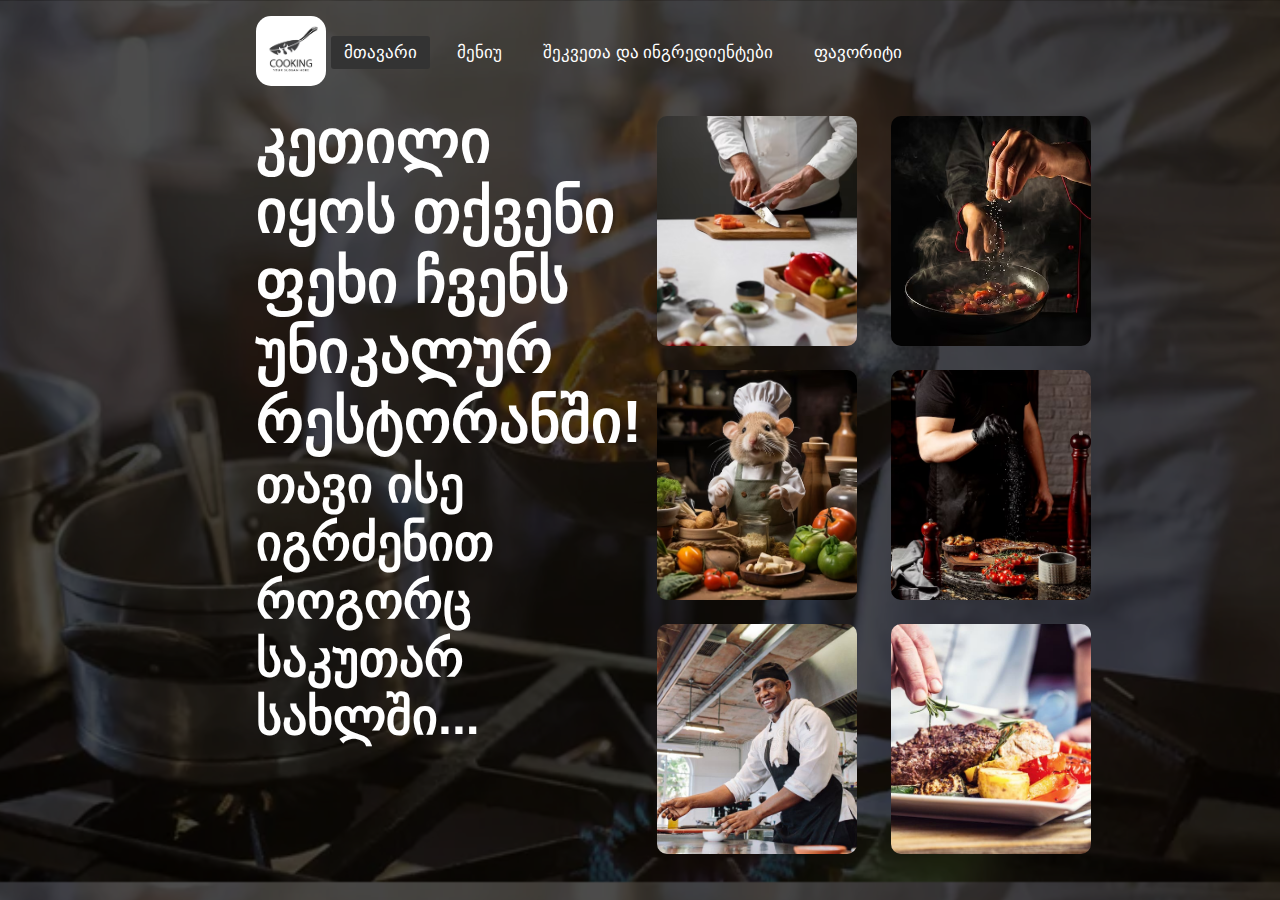
<file: index.html>
<!DOCTYPE html>
<html lang="en">
<head>
    <meta charset="UTF-8">
    <meta name="viewport" content="width=device-width, initial-scale=1.0">
    <title>Ingredients And Recepts</title>
    <link rel="stylesheet"  href="https://cdnjs.cloudflare.com/ajax/libs/font-awesome/5.14.0/css/all.min.css"/>
    <link
        href="https://cdn.jsdelivr.net/npm/bootstrap@5.0.2/dist/css/bootstrap.min.css"
        rel="stylesheet"
        integrity="sha384-EVSTQN3/azprG1Anm3QDgpJLIm9Nao0Yz1ztcQTwFspd3yD65VohhpuuCOmLASjC"
        crossorigin="anonymous"
    >
    <link rel="stylesheet" href="./share/style.css">
    <link rel="stylesheet" href="./main/style.css">
</head>
<body>
    <div class="brain">
        <div class="header"></a>
            <a href="index.html"><img src="images/menu-icon" class="logo"></a>
            <nav >
                <input type="checkbox" id="check">
                <label for="check" class="checkbtn" onclick="changeMenuButton(this)">
                    <div class="container4" onclick="changeMenuButton(this)">
                        <div class="bar1"></div>
                        <div class="bar2"></div>
                        <div class="bar3"></div>
                      </div>
                </label>
                <ul class="duo">
                    <li><a class="active" href="?">მთავარი</a></li>
                    <li><a href="./menu/index.html">მენიუ</a></li>
                    <li><a href="./recipe/index.html">შეკვეთა და ინგრედიენტები</a></li>
                    <li><a href="./favorites/index.html">ფავორიტი</a></li>
                </ul>
            </nav>
        </div>
        
        <div class="row">
            <div class="col">
                <h1>კეთილი იყოს თქვენი ფეხი ჩვენს უნიკალურ რესტორანში!</h1>
                <h2>თავი ისე იგრძენით როგორც საკუთარ სახლში... </h2>
            </div>

            <div class="cards">
                <div class="card card1"></div>
                <div class="card card2"></div>
                <div class="card card3"></div>
                <div class="card card4"></div>
                <div class="card card5"></div>
                <div class="card card6"></div>
            </div>
        </div>
    </div>


    <script src="./share/app.js"></script>
</body>
</html>
</file>
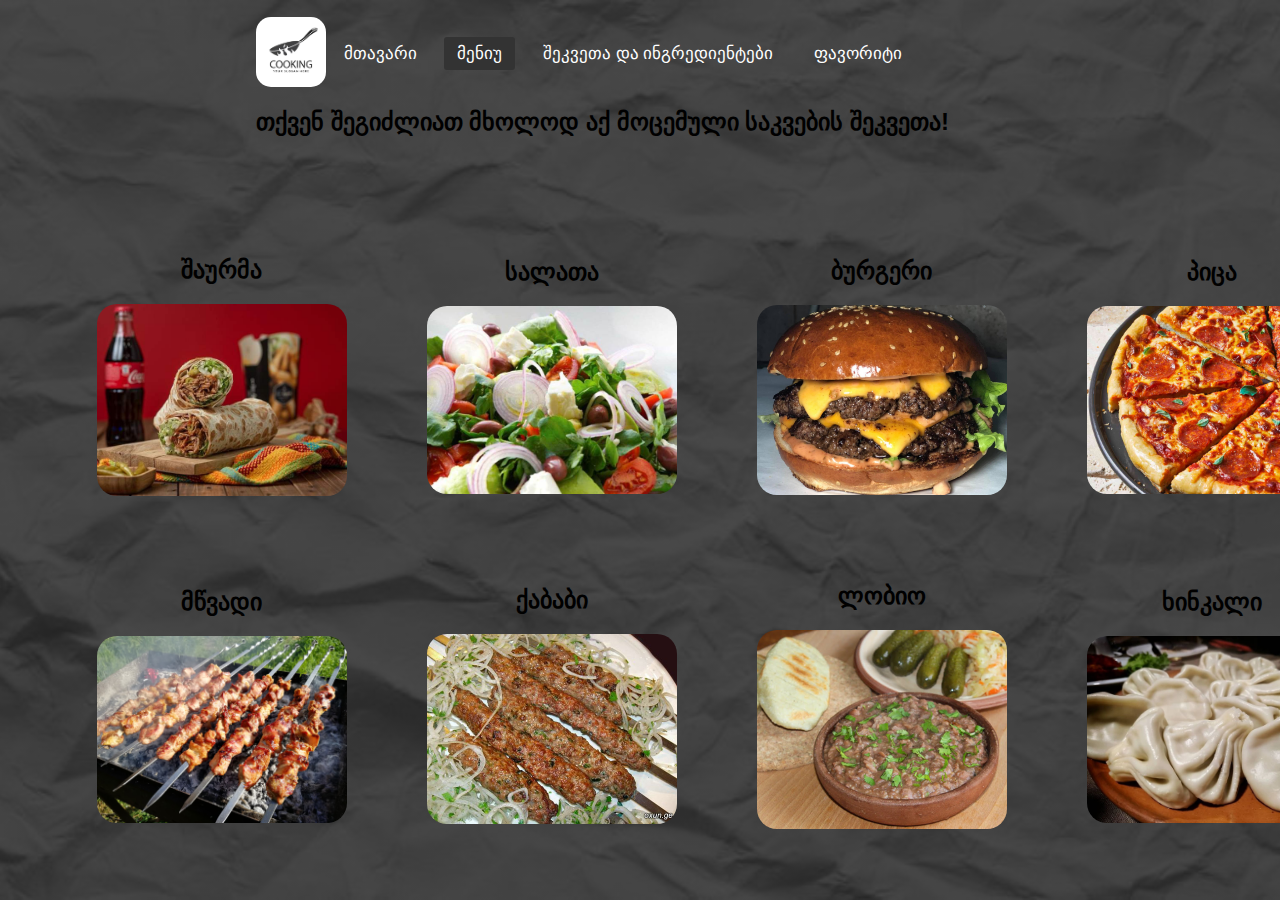
<file: menu/index.html>
<!DOCTYPE html>
<html lang="en">
<head>
    <meta charset="UTF-8">
    <meta name="viewport" content="width=device-width, initial-scale=1.0">
    <title>Ingredients And Recepts</title>
    <link rel="stylesheet"  href="https://cdnjs.cloudflare.com/ajax/libs/font-awesome/5.14.0/css/all.min.css"/>
    <link href="https://cdn.jsdelivr.net/npm/bootstrap@5.0.2/dist/css/bootstrap.min.css"
        rel="stylesheet"
        integrity="sha384-EVSTQN3/azprG1Anm3QDgpJLIm9Nao0Yz1ztcQTwFspd3yD65VohhpuuCOmLASjC" 
        crossorigin="anonymous">
    <link rel="stylesheet" href="../share/style.css">
    <link rel="stylesheet" href="../menu/style.css">
</head>

<body>
    <div class="brain">
        <div class="header"></a>
            <a href="../index.html"><img src="../images/menu-icon" class="logo"></a>
            <nav>
                <input type="checkbox" id="check">
                <label for="check" class="checkbtn" onclick="changeMenuButton(this)">
                    <div class="container4" onclick="changeMenuButton(this)">
                        <div class="bar1"></div>
                        <div class="bar2"></div>
                        <div class="bar3"></div>
                      </div>
                </label>
                <ul class="duo">
                    <li><a href="../index.html">მთავარი </a></li>
                    <li><a class="active" href="?">მენიუ</a></li>
                    <li><a href="../recipe/index.html">შეკვეთა და ინგრედიენტები</a></li>
                    <li><a href="../favorites/index.html">ფავორიტი</a></li>
                </ul>
            </nav>
        </div>

        <div class="menu"><h2>თქვენ შეგიძლიათ მხოლოდ აქ მოცემული საკვების შეკვეთა!</h2></div>
        <div class="container2">
            <div class="foods">
                <h2>შაურმა
                    <img src="../images/shaurma" >
                </h2>
                <h2>სალათა
                    <img src="../images/salat.jpeg" >
                </h2>
                <h2>ბურგერი
                    <img src="../images/ბუუ" >
                </h2>
                <h2>პიცა
                    <img src="../images/piz.jpg" >
                </h2>   
            </div>

            <div class=foods2>
                <h2>მწვადი
                    <img src="../images/მწვადი1" >
                </h2>
                <h2>ქაბაბი
                    <img src="../images/ქაბაბი" >
                </h2>
                <h2>ლობიო
                    <img src="../images/ლობიო" >
                </h2>
                <h2>ხინკალი
                    <img src="../images/ხინკალი1" >
                </h2>
            </div>
        </div>


<script src="../share/app.js"></script>
</body>
</html>
</file>
<file: share/style.css>
*{
    margin: 0;
    padding: 0;
    box-sizing: border-box;
    font-family: 'Poppins',sans-serif;
}

.header{
    height: 12%;
    display: flex;
    align-items: center;
}

.logo{
    width: 70px;
    cursor: pointer;
    border-radius: 15px;
}

.menu-icon{
    width: 30px;
    cursor: pointer;
    margin-left: 40px;
}

nav{
    height: 80px;
    width: 100%;
}

nav ul li{
    list-style: none;
    display: inline-block;
    line-height: 80px;
    margin: 0 5px;
}

nav ul li a{
    text-decoration: none;
    color: #fff;
    font-size: 17px;
    text-transform: uppercase;
    border-radius: 3px;
    padding: 7px 13px;
}

a.active,a:hover{
    background: #333;
    transition: .5s;
}

.checkbtn{
    font-size: 30px;
    color: #fff;
    float:right;
    line-height: 80px;
    margin-right: 40px;
    cursor: pointer;
    display: none;
}

#check{
    display: none;
}

@media(max-width:997px){
    label.logo{
        font-size: 30px;
        padding-left: 50px;
    }

    nav ul li a{
        font-size: 16px;
    }
}

@media(max-width:993px){
    .checkbtn{
        display: block;
    }

    .duo{
        position: fixed;
        width: 100%;
        height: 100vh;
        background: #2c3e50;
        top: -10px;
        left: -100%;
        /* text-align: center; */
        transition: all .5s;
        z-index: 9;
    }
    nav ul li{
        display: block;
    }
    nav ul li a{
        font-size: 20px;
    }
    a:hover,a.active{
        background: none;
        color: #0062e6;
    }
    #check:checked~ul{
        left:0;
    }
}

.container4 {
    display: inline-block;
    cursor: pointer;
  }
  
  .bar1, .bar2, .bar3 {
    width: 35px;
    height: 5px;
    background-color: #fff;
    margin: 6px 0;
    transition: 0.4s;
  }
  
  .change .bar1 {
    transform: translate(0, 11px) rotate(-45deg);
  }
  
  .change .bar2 {opacity: 0;}
  
  .change .bar3 {
    transform: translate(0, -11px) rotate(45deg);
  }

.checkbtn.change{
    position: relative;
    z-index: 99;
}
</file>
<file: main/style.css>
body{
     background-image:linear-gradient(rgba(0,0,0,0.7),rgba(0,0,0,0.7)), url(../images/background-1);
     background-size: cover;
     background-position: center;
}

.brain{
    width: 100%;
    height: 98vh;
    padding-left: 20%;
    padding-right: 8%;
}

.row{
    display: flex;
    height: 88%;
}

.col{
    flex-basis: 50%;
}

h1{
    color: #fff;
    font-size: 60px;
}

h2{
    color: #fff;
    font-size: 50px;
}
/* 
.order{
    width: 150px;
    color: #000;
    font-size: 18px;
    padding: 12px 0;
    background: #fff;
    border: 0;
    border-radius: 20px;
    outline: none;
    margin-top: 30px;
} */

.formain{
    width: 30%;
    height: 60%;
    border-radius: 30px;
    box-shadow:rgba(0, 0, 0, 0.9);
}
.formain:hover{
    width: 33%;
    height: 62%;
    transition: 0.5s;
}
.card{
    display:inline-block;
    width: 200px;
    height: 230px;
    border-radius: 10px;
    padding: 15px 25px;
    box-sizing: border-box;
    cursor: pointer;
    margin: 10px 15px;
    background-position: center;
    background-size: cover;
    transition: transform 0.5s;
    z-index: 1;
}

.cards{
    width: 900px;
    height: 400px;
}

.card:hover{
    transform: translateY(-10px);
}

.card1{
    background-image: url(../images/card1);
}

.card2{
    background-image: url(../images/card2);
}

.card3{
    background-image: url(../images/card3);
}

.card4{
    background-image: url(../images/formain-1);
}

.card5{
    background-image: url(../images/card4);
}

.card6{
    background-image: url(../images/card5);
}

@media(max-width:997px){
    .logo{
        display:block;
    }

    .row{
        height: 50%;
    }

    .col h1{
        font-size: 40px;

    }

    .col h2{
        font-size: 20px;
    }

    .card{
        width: 100px;
        height: 150px;
    }

    nav ul li{
        line-height: 80px;
        padding: 0.1rem;
    }
}

@media(max-width:500px){
    .col h1{
        font-size: 25px;
    }

    .col h2{
        font-size: 15px;
    }

    .card{
        width: 70px;
        height: 100px;
    }

    .fa-bars{
        font-size: 15px;
    }

    nav ul li{
        line-height: 80px;
    }

        
    .header{
        margin-left: -30px;
        margin-top: 20px;
    }
      
    .checkbtn{
        margin-right: -20px;
        margin-top: 20px;
    }
      
}

@media(max-width:333px){
    .col h1{
        font-size: 15px;
    }

    .col h2{
        font-size: 10px;
    }

    .card{
        width: 50px;
        height: 80px;
    }

    .fa-bars{
        font-size: 12px;
    }

    nav ul li{
        line-height: 80px;
    }
}
</file>
<file: menu/style.css>
body{
    background-image:linear-gradient(rgba(0,0,0,0.7),rgba(0,0,0,0.7)), url(../images/background-2);
    background-position: center;
    background-size: cover;
    background-attachment: fixed;
}

.brain{
    width: 100%;
    height: 100vh;
    padding-left: 20%;
    padding-right: 8%;
}

h2{
  color: #000;
}

.foods{
  display: flex;
  align-items: center;
  justify-content: center;
  margin: 100px;
  padding: 20px;
  text-align: center;
}

.foods img{
  margin: 40px;
  width: 250px;
  border-radius: 20px;
  margin-top: 20px;
}

.foods2{
  display: flex;
  align-items: center;
  justify-content: center;
  margin: 100px;
  padding: 20px;
  text-align: center;
  margin-top: -100px;
}

.foods2 img{
  margin: 40px;
  width: 250px;
  border-radius: 20px;
  margin-top: 20px;
}

#recept {
  display: inline-block;
  vertical-align: top; /* Align the divs at the top */
  margin-right: 10px; /* Add some space between the divs */
}

/* media responsive */
@media(max-width:1276px){
  .foods img{
    width: 180px;
  }

  .foods h2{
    font-size: 25px;
  }

  .foods2 img{
    width: 180px;
  }

  .foods2 h2{
    font-size: 25px;
  }
}

@media(max-width:1000px){
  .foods img{
    width: 150px;
  }

  .foods h2{
    font-size: 20px;
  }

  .foods2 img{
    width: 150px;
  }

  .foods2 h2{
    font-size: 20px;
  }
}

@media(max-width:993px){
  .row{
      height: 50%;
  }

  .menu h2{
      font-size: 20px;


  }
  .card{
      width: 100px;
      height: 150px;
  }

  nav ul li{
      line-height: 80px;
  }

  .container2{
    margin-left: -100px;
  }

  .foods{
    display: block;
  }

  .foods2{
    display: block;
  }

  .foods img{
    width: 430px;
  }

  .foods2 img{
    width: 430px;
  }
}


@media(max-width:888px){
  .menu h2{
    font-size: 15px;
  }
  .foods{
    margin-top: 0px;
  }

  .foods2{
    margin-top: -150px;
  }


  .foods img{
    width: 350px;
  }
  .foods h2{
    font-size: 15px;
  }

  .foods2 img{
    width: 350px;
  }

  .foods2 h2{
    font-size: 15px;
  }

.menu h2{
    font-size: 30px;
}

nav ul li{
    line-height: 80px;
}
}

@media(max-width:800px){

  .foods img{
    width: 350px;
    margin: 20px;
  }

  .foods h2{
    font-size: 15px;
    color: #fff;
  }

  .foods2 img{
    width: 350px;
    margin: 20px;
  }

  .foods2 h2{
    font-size: 15px;
    color: #fff;
  }

.menu h2{
    font-size: 25px;
}

nav ul li{
    line-height: 80px;
}
}

@media(max-width:721px){
  .header ul li{
    padding: 10px;
  }

  .foods img{
    width: 300px;
    border-radius: 10px;
    margin: 15px;
  }

  .foods h2{
    font-size: 20px;
    color: #fff;
  }

  .foods2 img{
    width: 300px;
    margin: 20px;
    border-radius: 10px;
  }

  .foods2 h2{
    font-size: 20px;
    color: #fff;
  }

.menu h2{
    font-size: 20px;
}

nav ul li{
    line-height: 80px;
}
}

@media(max-width:645px){
  .header ul li{
    padding: 6px;
  }
  
  .foods img{
    width: 300px;
    border-radius: 10px;
    /* margin: 15px; */
  }

  .foods h2{
    font-size: 15px; 
    color: #fff;
    margin-left: -30px;
  }

  .foods2 img{
    width: 300px;
    /* margin: 15px; */
    border-radius: 10px;
  }

  .foods2 h2{
    font-size: 15px; 
    color: #fff;
    margin-left: -30px;
  }

.menu h2{
    font-size: 15px;
}

nav ul li{
    padding: 3px;
}
}

@media(max-width:595px){
  .foods{
    margin-left: 70px;
  }

  .foods2{
    margin-left: 70px;
  }

  .foods h2{
    font-size: 15px; 
    color: #fff;
    margin-right: -100px;
  }


  .foods2 h2{
    font-size: 15px; 
    color: #fff;
    margin-right: -100px;
  }
}

@media(max-width:500px){
  .header{
      margin-left: -30px;
      margin-top: 20px;
  }

  .checkbtn{
      margin-right: -20px;
      margin-top: 20px;
  }
}

@media(max-width:400px){
  .foods img{
    width: 260px;
    border-radius: 10px;

  }

  .foods h2{
    font-size: 15px; 
    color: #fff;
    margin-right: -130px;
  }

  .foods2 img{
    width: 260px;
    border-radius: 10px;
  }

  .foods2 h2{
    font-size: 15px; 
    color: #fff;
    margin-right: -130px;
  }

  .menu h2{
    font-size: 15px;
}
}
</file>
